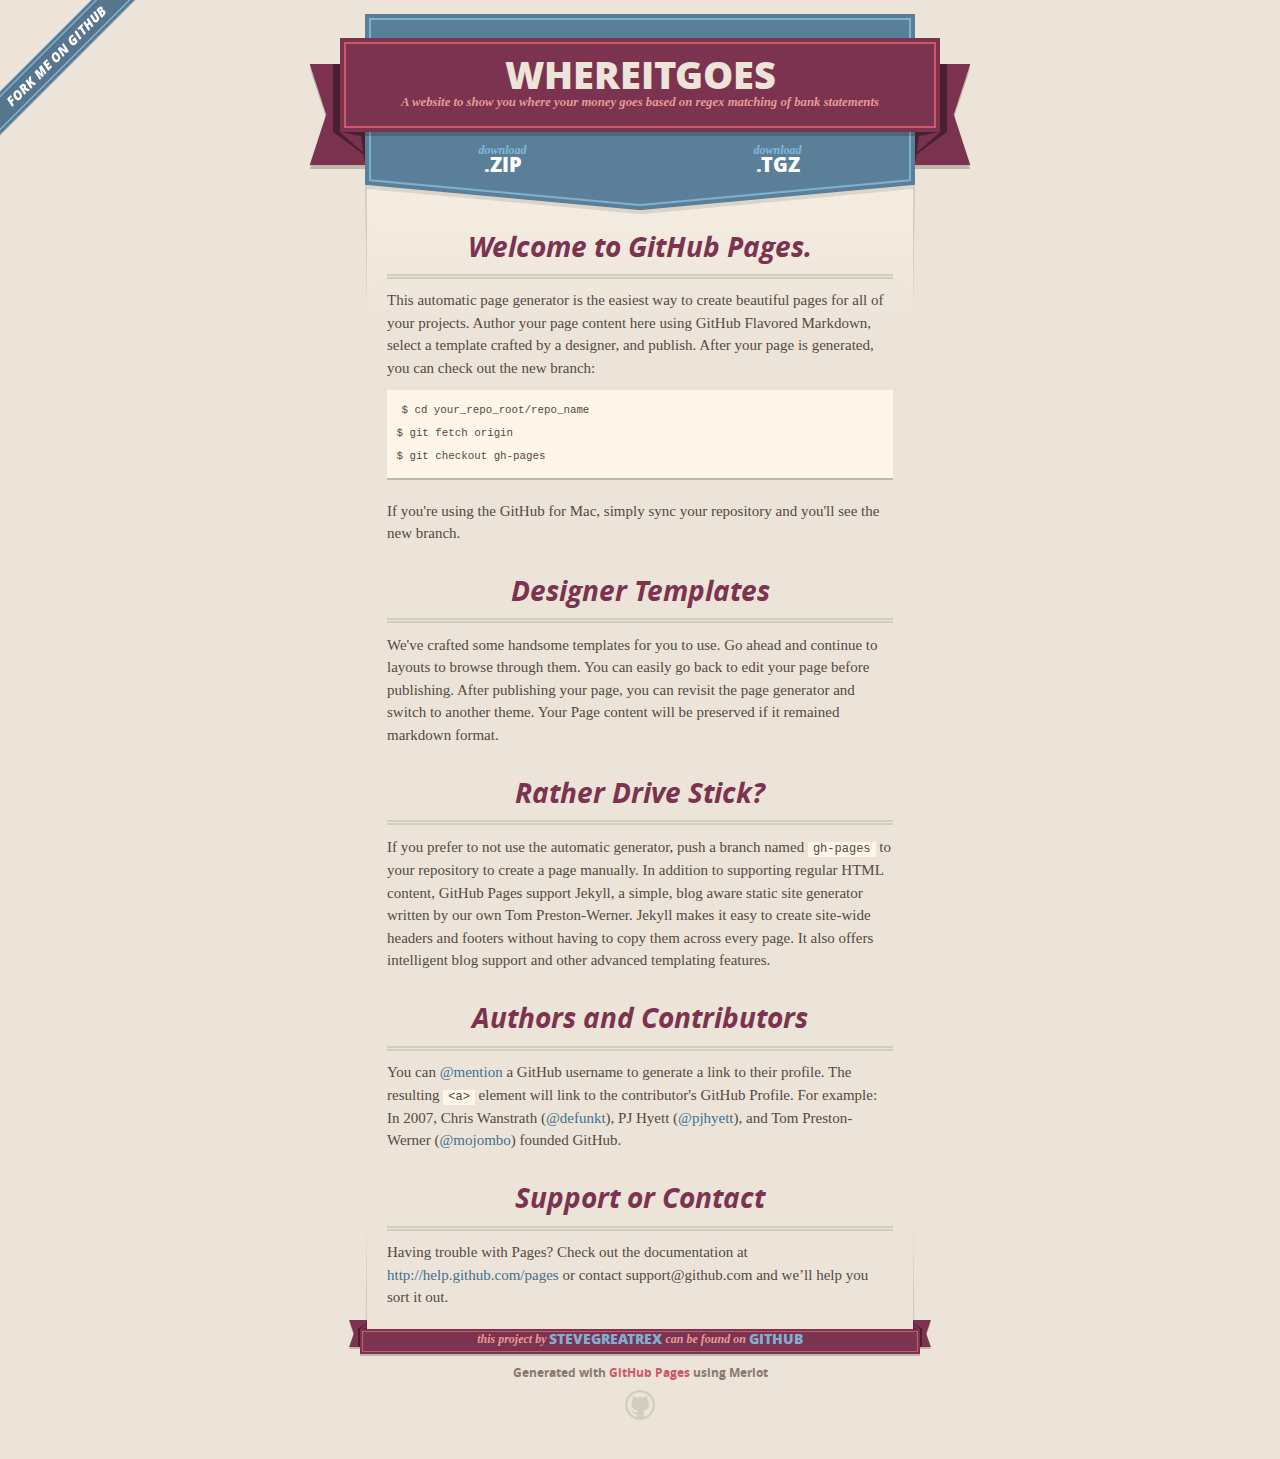
<file: index.html>
<!DOCTYPE html>
<html>
  <head>
    <meta charset='utf-8'>
    <meta http-equiv="X-UA-Compatible" content="chrome=1">
    <meta name="viewport" content="width=640" />

    <link rel="stylesheet" href="stylesheets/core.css" media="screen"/>
    <link rel="stylesheet" href="stylesheets/mobile.css" media="handheld, only screen and (max-device-width:640px)"/>
    <link rel="stylesheet" href="stylesheets/pygment_trac.css"/>

    <script type="text/javascript" src="javascripts/modernizr.js"></script>
    <script type="text/javascript" src="https://ajax.googleapis.com/ajax/libs/jquery/1.7.1/jquery.min.js"></script>
    <script type="text/javascript" src="javascripts/headsmart.min.js"></script>
    <script type="text/javascript">
      $(document).ready(function () {
        $('#main_content').headsmart()
      })
    </script>
    <title>WhereItGoes by stevegreatrex</title>
  </head>

  <body>
    <a id="forkme_banner" href="https://github.com/stevegreatrex/WhereItGoes">Fork Me on GitHub</a>
    <div class="shell">

      <header>
        <span class="ribbon-outer">
          <span class="ribbon-inner">
            <h1>WhereItGoes</h1>
            <h2>A website to show you where your money goes based on regex matching of bank statements</h2>
          </span>
          <span class="left-tail"></span>
          <span class="right-tail"></span>
        </span>
      </header>

      <section id="downloads">
        <span class="inner">
          <a href="https://github.com/stevegreatrex/WhereItGoes/zipball/master" class="zip"><em>download</em> .ZIP</a><a href="https://github.com/stevegreatrex/WhereItGoes/tarball/master" class="tgz"><em>download</em> .TGZ</a>
        </span>
      </section>

      <span class="banner-fix"></span>

      <section id="main_content">
        <h3>Welcome to GitHub Pages.</h3>

<p>This automatic page generator is the easiest way to create beautiful pages for all of your projects. Author your page content here using GitHub Flavored Markdown, select a template crafted by a designer, and publish. After your page is generated, you can check out the new branch:</p>

<pre><code>$ cd your_repo_root/repo_name
$ git fetch origin
$ git checkout gh-pages
</code></pre>

<p>If you're using the GitHub for Mac, simply sync your repository and you'll see the new branch.</p>

<h3>Designer Templates</h3>

<p>We've crafted some handsome templates for you to use. Go ahead and continue to layouts to browse through them. You can easily go back to edit your page before publishing. After publishing your page, you can revisit the page generator and switch to another theme. Your Page content will be preserved if it remained markdown format.</p>

<h3>Rather Drive Stick?</h3>

<p>If you prefer to not use the automatic generator, push a branch named <code>gh-pages</code> to your repository to create a page manually. In addition to supporting regular HTML content, GitHub Pages support Jekyll, a simple, blog aware static site generator written by our own Tom Preston-Werner. Jekyll makes it easy to create site-wide headers and footers without having to copy them across every page. It also offers intelligent blog support and other advanced templating features.</p>

<h3>Authors and Contributors</h3>

<p>You can <a href="https://github.com/blog/821" class="user-mention">@mention</a> a GitHub username to generate a link to their profile. The resulting <code>&lt;a&gt;</code> element will link to the contributor's GitHub Profile. For example: In 2007, Chris Wanstrath (<a href="/defunkt" class="user-mention">@defunkt</a>), PJ Hyett (<a href="/pjhyett" class="user-mention">@pjhyett</a>), and Tom Preston-Werner (<a href="/mojombo" class="user-mention">@mojombo</a>) founded GitHub.</p>

<h3>Support or Contact</h3>

<p>Having trouble with Pages? Check out the documentation at <a href="http://help.github.com/pages">http://help.github.com/pages</a> or contact support@github.com and we’ll help you sort it out.</p>
      </section>

      <footer>
        <span class="ribbon-outer">
          <span class="ribbon-inner">
            <p>this project by <a href="https://github.com/stevegreatrex">stevegreatrex</a> can be found on <a href="https://github.com/stevegreatrex/WhereItGoes">GitHub</a></p>
          </span>
          <span class="left-tail"></span>
          <span class="right-tail"></span>
        </span>
        <p>Generated with <a href="http://pages.github.com">GitHub Pages</a> using Merlot</p>
        <span class="octocat"></span>
      </footer>

    </div>

    
  </body>
</html>
</file>
<file: stylesheets/core.css>
@import url("screen.css");
@import url("non-screen.css") handheld;
@import url("non-screen.css") only screen and (max-device-width:640px);
</file>
<file: stylesheets/mobile.css>
/* Generated by Font Squirrel (http://www.fontsquirrel.com) on February 9, 2012 */


@font-face {
  font-family: 'Open Sans';
  src: url('../fonts/opensans-regular-webfont.eot');
  src: url('../fonts/opensans-regular-webfont.eot?#iefix') format('embedded-opentype'),
       url('../fonts/opensans-regular-webfont.woff') format('woff'),
       url('../fonts/opensans-regular-webfont.ttf') format('truetype'),
       url('../fonts/opensans-regular-webfont.svg#OpenSansRegular') format('svg');
  font-weight: normal;
  font-style: normal;
}

@font-face {
  font-family: 'Open Sans';
  src: url('../fonts/opensans-italic-webfont.eot');
  src: url('../fonts/opensans-italic-webfont.eot?#iefix') format('embedded-opentype'),
       url('../fonts/opensans-italic-webfont.woff') format('woff'),
       url('../fonts/opensans-italic-webfont.ttf') format('truetype'),
       url('../fonts/opensans-italic-webfont.svg#OpenSansItalic') format('svg');
  font-weight: normal;
  font-style: italic;
}

@font-face {
  font-family: 'Open Sans';
  src: url('../fonts/opensans-bold-webfont.eot');
  src: url('../fonts/opensans-bold-webfont.eot?#iefix') format('embedded-opentype'),
       url('../fonts/opensans-bold-webfont.woff') format('woff'),
       url('../fonts/opensans-bold-webfont.ttf') format('truetype'),
       url('../fonts/opensans-bold-webfont.svg#OpenSansBold') format('svg');
  font-weight: bold;
  font-style: normal;
}

@font-face {
  font-family: 'Open Sans';
  src: url('../fonts/opensans-bolditalic-webfont.eot');
  src: url('../fonts/opensans-bolditalic-webfont.eot?#iefix') format('embedded-opentype'),
       url('../fonts/opensans-bolditalic-webfont.woff') format('woff'),
       url('../fonts/opensans-bolditalic-webfont.ttf') format('truetype'),
       url('../fonts/opensans-bolditalic-webfont.svg#OpenSansBoldItalic') format('svg');
  font-weight: bold;
  font-style: italic;
}

@font-face {
  font-family: 'Open Sans';
  src: url('../fonts/opensans-extrabold-webfont.eot');
  src: url('../fonts/opensans-extrabold-webfont.eot?#iefix') format('embedded-opentype'),
       url('../fonts/opensans-extrabold-webfont.woff') format('woff'),
       url('../fonts/opensans-extrabold-webfont.ttf') format('truetype'),
       url('../fonts/opensans-extrabold-webfont.svg#OpenSansExtrabold') format('svg');
  font-weight: bolder;
  font-style: normal;
}


/* http://meyerweb.com/eric/tools/css/reset/ 
   v2.0 | 20110126
   License: none (public domain)
*/

html, body, div, span, applet, object, iframe,
h1, h2, h3, h4, h5, h6, p, blockquote, pre,
a, abbr, acronym, address, big, cite, code,
del, dfn, em, img, ins, kbd, q, s, samp,
small, strike, strong, sub, sup, tt, var,
b, u, i, center,
dl, dt, dd, ol, ul, li,
fieldset, form, label, legend,
table, caption, tbody, tfoot, thead, tr, th, td,
article, aside, canvas, details, embed, 
figure, figcaption, footer, header, hgroup, 
menu, nav, output, ruby, section, summary,
time, mark, audio, video {
  margin: 0;
  padding: 0;
  border: 0;
  font-size: 100%;
  font: inherit;
  vertical-align: baseline;
}
/* HTML5 display-role reset for older browsers */
article, aside, details, figcaption, figure, 
footer, header, hgroup, menu, nav, section {
  display: block;
}
body {
  line-height: 1;
}
ol, ul {
  list-style: none;
}
blockquote, q {
  quotes: none;
}
blockquote:before, blockquote:after,
q:before, q:after {
  content: '';
  content: none;
}
table {
  border-collapse: collapse;
  border-spacing: 0;
}

header, footer, section {
  display: block;
  position: relative;
}

/* STYLES */

div.shell {
  display: block;
  width: 640px;
  margin: 0 auto;
}

a#forkme_banner {
  display: none;
}

/* header */

header {
  position: relative;
  z-index: 2;
  margin: 0;
  max-width: 640px;
  top: 51px;
}

header span.ribbon-inner {
  position: relative;
  display: block;
  background-color: #cd596b;
  border: 8px solid #7c334f;
  padding: 6px;
  z-index: 1;
}

header span.left-tail, header span.right-tail {
  position: relative;
  display: block;
  width: 19px;
  height: 10px;
  background: transparent url(../images/ribbon-tail-sprite-2x.png) 0 0 no-repeat;
  position: absolute;
  bottom: -10px;
  z-index: 0;
}

header span.left-tail {
  background-position: 0 0;
  left: 0;
}

header span.right-tail {
  background-position: -19px 0;
  right: 0;
}

header h1 {
  background-color: #7c334f;
  font-size: 2em;
  font-weight: bolder;
  font-style: normal;
  text-transform: uppercase;
  color: #ece4d8;
  text-align: center;
  line-height:1;  
  padding: 14px 20px 0;
}

header h2 {
  background-color: #7c334f;
  font: bold italic .85em/1.5 Georgia, Times, “Times New Roman”, serif;
  color: #e69b95;
  padding-bottom: 14px;
  margin-top: -3px;
  text-align: center;
}

section#downloads {
  position: relative;
  display: block;
  height: 171px;
  width: 602px;
  padding-bottom: 150px;
  margin: 51px auto -250px;
  z-index: 1;
  background: transparent url(../images/shield.png) center 0 no-repeat;
}

section#downloads a {
  display: none;
}

span.banner-fix {
  background: transparent url(../images/shield-fallback.png) center top no-repeat;
  display: block;
  height: 31px;
  position: absolute;
  width: 640px;
  top: 20px;

}

section#main_content {
  z-index: 2;
  padding: 20px 40px 0;
  min-height:185px;
}

/* footer */

footer {
  background: none;
  padding-top: 104px;
  margin: -94px auto 40px;
  max-width:640px;
  text-align: center;
}

footer span.ribbon-outer {
  display: block;
  position: relative;
  border-bottom: 2px solid #bdb6ad;
}

footer span.ribbon-inner {
  position: relative;
  display: block;
  background-color: #cd596b;
  border: 8px solid #7c334f;
  padding: 6px;
  z-index: 1;
}

footer p {
  font-family: 'Open Sans', sans-serif;
  font-weight: bold;
  font-size: .6em;
  color: #8b786f;
}

footer a {
  color: #cd596b;
}

footer span.ribbon-inner p {
  background-color: #7c334f;
  margin: 0;
  color: #e69b95;
  font: bold italic 22px/1 Georgia, Times, “Times New Roman”, serif;
  height: auto;
  line-height: 1.1;
  padding: 20px 0px 10px;
}

footer span.ribbon-inner a {
  display: block;
  position: relative;
  bottom: 0;
  color: #7eb0d2;
  font-family: 'Open Sans', sans-serif;
  text-transform: uppercase;
  font-style: normal;
  font-weight: bolder;
  font-size: 38px;
  padding-bottom: 10px;
}

footer span.ribbon-inner a:hover {
  color: #7eb0d2;
}

footer span.left-tail, footer span.right-tail {
  position: relative;
  display: block;
  width: 23px;
  height: 126px;
  background: transparent url(../images/small-ribbon-tail-sprite-2x.png) 0 0 no-repeat;
  position: absolute;
  top: -126px;
  z-index: 0;
}

footer span.left-tail {
  background-position: 0 0;
  left: 0;
}

footer span.right-tail {
  background-position: -23px 0;
  right: 0;
}

footer span.octocat {
  background: transparent url(../images/octocat-2x.png) 0 0 no-repeat;
  display: block;
  width: 60px;
  height: 60px;
  margin: 20px auto 0;}

/* content */

body {
  background: #ece4d8;
  font: normal normal 30px/1.5 Georgia, Palatino,” Palatino Linotype”, Times, “Times New Roman”, serif;
  color: #544943;
  -webkit-font-smoothing: antialiased;
}

a, a:hover {
  color: #417090;
}

a {
  text-decoration: none;
}

a:hover {
  text-decoration: underline;
}

h1,h2,h3,h4,h5,h6 {
  font-family: 'Open Sans', sans-serif;
  font-weight: bold;
}

p {
  margin: .7em 0 0;
}

strong {
  font-weight: bold;
}

em {
  font-style: italic;
}

ol {
  margin: .7em 0;
  list-style-type: decimal;
  padding-left: 1.35em;
}

ul {
  margin: .7em 0;
  padding-left: 1.35em;
}

ul li {
  padding-left: 20px;
  background: transparent url(../images/chevron-2x.png) left 15px no-repeat;
}

blockquote {
  font-family: 'Open Sans', sans-serif;
  margin: 20px 0;
  color: #8b786f;
  padding-left: 1.35em;
  background: transparent url('../images/blockquote-gfx-2x.png') 0 8px no-repeat;
}

img {
  -webkit-box-shadow: 0px 4px 0px #bdb6ad;
  -moz-box-shadow: 0px 4px 0px #bdb6ad;
  box-shadow: 0px 4px 0px #bdb6ad;
  border: 4px solid #fff6e9;
  max-width: 556px;
}

hr {
  border: none;
  outline: none;
  height: 42px;
  background: transparent url('../images/hr-2x.jpg') center center repeat-x;
  margin: 0 0 20px;
}

code {
  background: #fff6e9;
  font: normal normal .9em/1.7 "Lucida Sans Typewriter", "Lucida Console", Monaco, "Bitstream Vera Sans Mono", monospace;
  padding: 0 5px 1px;
}

pre {
  margin: 10px 0 20px;
  padding: .7em;
  background: #fff6e9;
  border-bottom: 4px solid #bdb6ad;
  font: normal normal .9em/1.7 "Lucida Sans Typewriter", "Lucida Console", Monaco, "Bitstream Vera Sans Mono", monospace;
  overflow: auto;
}

table {
  background: #fff6e9;
  display: table;
  width: 100%;
  border-collapse: separate;
  border-bottom: 4px solid #bdb6ad;
  margin: 10px 0;
}

tr {
  display: table-row;
}

th {
  display: table-cell;
  padding: 2px 10px;
  border: solid #ece4d8;
  border-width: 0 4px 4px 0;
  color: #cd596b;
  font-family: 'Open Sans', sans-serif;
  font-weight: bold;
  font-size: .85em;
}

td {
  display: table-cell;
  padding: 0 .7em;
  border: solid #ece4d8;
  border-width: 0 4px 4px 0;
}

td:last-child, th:last-child {
  border-right: none;
}

tr:last-child td {
  border-bottom: none;
}

dl {
  margin: .7em 0 20px;
}

dt {
  font-family: 'Open Sans', sans-serif;
  font-weight: bold;
}

dd {
  padding-left: 1.35em;
}

dd p:first-child {
  margin-top: 0;
}

/* Content based headers */

#main_content > .header-level-1:first-child,
#main_content > .header-level-2:first-child,
#main_content > .header-level-3:first-child,
#main_content > .header-level-4:first-child,
#main_content > .header-level-5:first-child,
#main_content > .header-level-6:first-child {
  margin-top: 0;
}

.header-level-1 {
  font-size: 1.85em;
  border-bottom: .2em double #d3ccc1;
  color: #7c334f;
  text-align: center;
  font-style: italic;
  margin: 1.1em 0 .38em;
  line-height: 1.2;
  padding-bottom: 10px
}

.header-level-2 {
  font-size: 1.58em;
  color: #7c334f;
  margin: .95em 0 .5em;
  border-bottom: .1em solid #D3CCC1;
  line-height: 1.2;
  padding-bottom: 10px
}

.header-level-3 {
  margin: 20px 0 10px;
  font-size: 1.45em;
}

.header-level-4 {
  margin: .6em 0;
  font-size: 1.2em;
  color: #cd596b;
}

.header-level-5 {
  margin: .7em 0;
  font-size: 1em;
  color: #8b786f;
}

.header-level-6 {
  margin: .8em 0;
  font-size: .85em;
  font-style: italic;
}
</file>
<file: stylesheets/pygment_trac.css>
.highlight  { background: #ffffff; }
.highlight .c { color: #999988; font-style: italic } /* Comment */
.highlight .err { color: #a61717; background-color: #e3d2d2 } /* Error */
.highlight .k { font-weight: bold } /* Keyword */
.highlight .o { font-weight: bold } /* Operator */
.highlight .cm { color: #999988; font-style: italic } /* Comment.Multiline */
.highlight .cp { color: #999999; font-weight: bold } /* Comment.Preproc */
.highlight .c1 { color: #999988; font-style: italic } /* Comment.Single */
.highlight .cs { color: #999999; font-weight: bold; font-style: italic } /* Comment.Special */
.highlight .gd { color: #000000; background-color: #ffdddd } /* Generic.Deleted */
.highlight .gd .x { color: #000000; background-color: #ffaaaa } /* Generic.Deleted.Specific */
.highlight .ge { font-style: italic } /* Generic.Emph */
.highlight .gr { color: #aa0000 } /* Generic.Error */
.highlight .gh { color: #999999 } /* Generic.Heading */
.highlight .gi { color: #000000; background-color: #ddffdd } /* Generic.Inserted */
.highlight .gi .x { color: #000000; background-color: #aaffaa } /* Generic.Inserted.Specific */
.highlight .go { color: #888888 } /* Generic.Output */
.highlight .gp { color: #555555 } /* Generic.Prompt */
.highlight .gs { font-weight: bold } /* Generic.Strong */
.highlight .gu { color: #800080; font-weight: bold; } /* Generic.Subheading */
.highlight .gt { color: #aa0000 } /* Generic.Traceback */
.highlight .kc { font-weight: bold } /* Keyword.Constant */
.highlight .kd { font-weight: bold } /* Keyword.Declaration */
.highlight .kn { font-weight: bold } /* Keyword.Namespace */
.highlight .kp { font-weight: bold } /* Keyword.Pseudo */
.highlight .kr { font-weight: bold } /* Keyword.Reserved */
.highlight .kt { color: #445588; font-weight: bold } /* Keyword.Type */
.highlight .m { color: #009999 } /* Literal.Number */
.highlight .s { color: #d14 } /* Literal.String */
.highlight .na { color: #008080 } /* Name.Attribute */
.highlight .nb { color: #0086B3 } /* Name.Builtin */
.highlight .nc { color: #445588; font-weight: bold } /* Name.Class */
.highlight .no { color: #008080 } /* Name.Constant */
.highlight .ni { color: #800080 } /* Name.Entity */
.highlight .ne { color: #990000; font-weight: bold } /* Name.Exception */
.highlight .nf { color: #990000; font-weight: bold } /* Name.Function */
.highlight .nn { color: #555555 } /* Name.Namespace */
.highlight .nt { color: #000080 } /* Name.Tag */
.highlight .nv { color: #008080 } /* Name.Variable */
.highlight .ow { font-weight: bold } /* Operator.Word */
.highlight .w { color: #bbbbbb } /* Text.Whitespace */
.highlight .mf { color: #009999 } /* Literal.Number.Float */
.highlight .mh { color: #009999 } /* Literal.Number.Hex */
.highlight .mi { color: #009999 } /* Literal.Number.Integer */
.highlight .mo { color: #009999 } /* Literal.Number.Oct */
.highlight .sb { color: #d14 } /* Literal.String.Backtick */
.highlight .sc { color: #d14 } /* Literal.String.Char */
.highlight .sd { color: #d14 } /* Literal.String.Doc */
.highlight .s2 { color: #d14 } /* Literal.String.Double */
.highlight .se { color: #d14 } /* Literal.String.Escape */
.highlight .sh { color: #d14 } /* Literal.String.Heredoc */
.highlight .si { color: #d14 } /* Literal.String.Interpol */
.highlight .sx { color: #d14 } /* Literal.String.Other */
.highlight .sr { color: #009926 } /* Literal.String.Regex */
.highlight .s1 { color: #d14 } /* Literal.String.Single */
.highlight .ss { color: #990073 } /* Literal.String.Symbol */
.highlight .bp { color: #999999 } /* Name.Builtin.Pseudo */
.highlight .vc { color: #008080 } /* Name.Variable.Class */
.highlight .vg { color: #008080 } /* Name.Variable.Global */
.highlight .vi { color: #008080 } /* Name.Variable.Instance */
.highlight .il { color: #009999 } /* Literal.Number.Integer.Long */

.type-csharp .highlight .k { color: #0000FF }
.type-csharp .highlight .kt { color: #0000FF }
.type-csharp .highlight .nf { color: #000000; font-weight: normal }
.type-csharp .highlight .nc { color: #2B91AF }
.type-csharp .highlight .nn { color: #000000 }
.type-csharp .highlight .s { color: #A31515 }
.type-csharp .highlight .sc { color: #A31515 }
</file>
